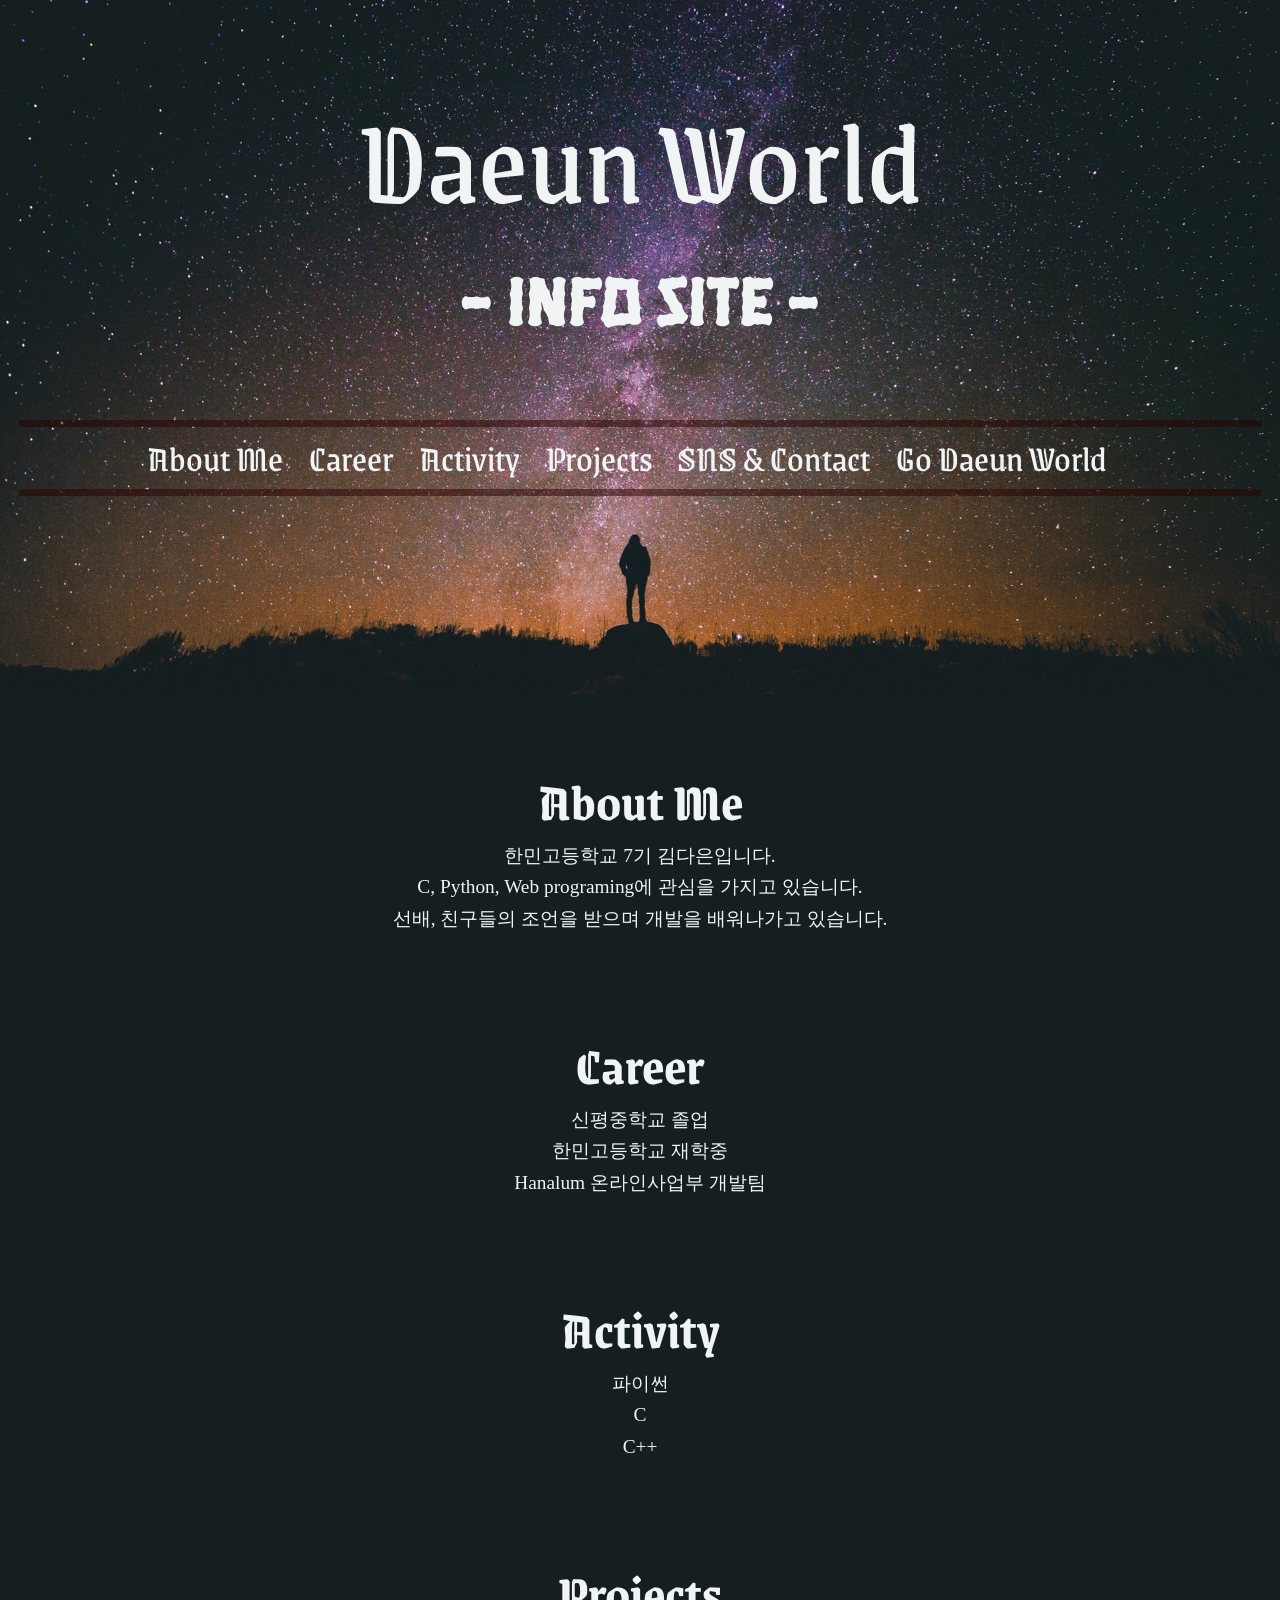
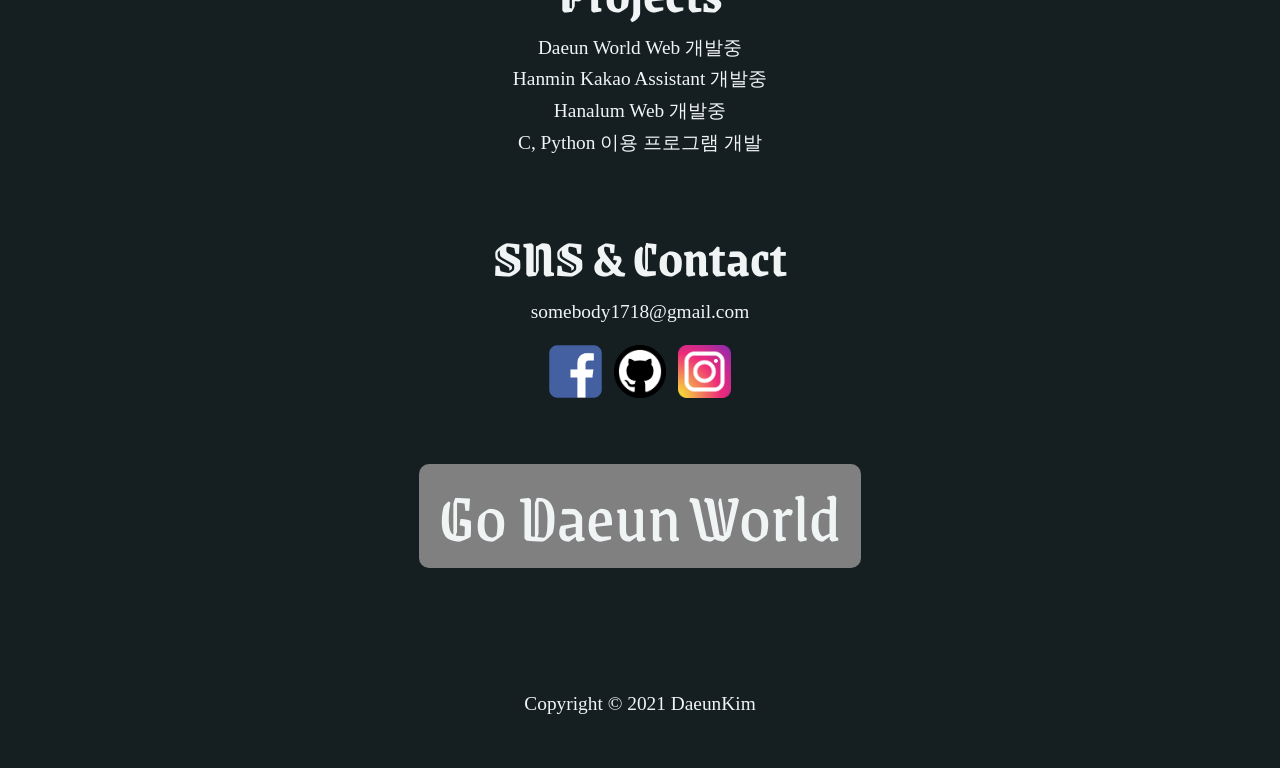
<file: info/info.html>
<!DOCTYPE html>
<head>
    <meta charset="UTF-8">
    <meta name="viewport" content="width=device-width, initial-scale=1.0">
    <title>Daeun World Info</title>
    <link rel="stylesheet" href="info.css">
</head>
<body>
    <header>
        <!-- <nav>
            <a href="#main-image-wrapper">Home</a>
            <a href="#experience">History</a>
            <a href="#tech_stack">tech/stack</a>
        </nav> -->
        <img id="main_wallpaper" src="./img/background_img/background3.jpg" alt="" srcset="">
        <div id="title">
            <a class="main_wallpaper-text-1" href="./info.html">Daeun World</a>
            <a class="main_wallpaper-text-2" href="./info.html">- Info Site -</a>
        </div>

        <div class="main_wallpaper-upside_bar">
            <a href="#aboutme" class="upside_bar-element">About Me</a>
            <a href="#career" class="upside_bar-element">Career</a>
            <a href="#activity" class="upside_bar-element">Activity</a>
            <a href="#projects" class="upside_bar-element">Projects</a>
            <a href="#snscontact" class="upside_bar-element">SNS & Contact</a>
            <a href="#gotodaeunworld" class="upside_bar-element">Go Daeun World</a>
            <a href="" class="upside_bar-element"></a>
        </div>

    </header>
    <div id="contents">
        <section>
            <section id = "aboutme">
                <h1 class="subject">
                    About Me
                </h1>
                <div class="detail">
                    한민고등학교 7기 김다은입니다.<br>
                    C, Python, Web programing에 관심을 가지고 있습니다.<br>
                    선배, 친구들의 조언을 받으며 개발을 배워나가고 있습니다.
                </div>
            </section>
            <section id = "career">
                <h1 class="subject">Career</h1>
                <div class="detail">
                    <ul>
                        <li>신평중학교 졸업</li>
                        <li>한민고등학교 재학중</li>
                        <li>Hanalum 온라인사업부 개발팀</li>
                    </ul>
                </div>
            </section>
            <section id = "activity">
                <h1 class="subject">Activity</h1>
                <div class="detail"><ul>
                    <div class = "tech-icon-wrapper">
                        <li>파이썬</li>
                    </div>
                    <div class = "tech-icon-wrapper">
                        <li>C</li>
                    </div>
                    <div class = "tech-icon-wrapper">
                        <li>C++</li>
                    </div>
                    <div class = "tech-icon-wrapper">
                        
                    </div>
                </ul></div>
            </section>

            <section id = "projects">
                <h1 class="subject">Projects</h1>
                <div class="detail"><ul>
                    <li>Daeun World Web 개발중</li>
                    <li>Hanmin Kakao Assistant 개발중</li>
                    <li>Hanalum Web 개발중</li>
                    <li>C, Python 이용 프로그램 개발</li>
                </ul></div>
            </section>

            <section id="snscontact">
                <h1 class="subject">
                    SNS & Contact
                </h1>
        
                <div class="detail">
                    <p>somebody1718@gmail.com</p>
                    <div class="sns">
                        <a class="sns_link" href="https://www.facebook.com/profile.php?id=100021599119849" target="_blank"><img style="width:3rem;" src="./img/SNS/facebook.png" alt="Facebook"></a>
                        <a class="sns_link" href="https://github.com/somebody1503/" target="_blank"><img style="width:3rem;" src="./img/SNS/github2.png" alt="Github"></a>
                        <a class="sns_link" href="https://www.instagram.com/hero_daeun/" target="_blank"><img style="width:3rem;" src="./img/SNS/instagram.png" alt="Instagram"></a>
                    </div>
                </div>
            </section>

            <section id="gotodaeunworld">
                <p><a href="../daeunworld/index.html">Go Daeun World</a></p>
            </section>

        </section>
    </div>

    <footer>
        <p>
        Copyright © 2021 DaeunKim
        </p>
    </footer>
</body> 
</html>
</file>
<file: info/info.css>
@import url('https://fonts.googleapis.com/css2?family=Grenze+Gotisch:wght@900&display=swap');
@import url('https://fonts.googleapis.com/css2?family=Hanalei+Fill&display=swap');

:root {
    --text-color: #f0f4f5;
    --accent-color1:  #f0f4f5;
    --highlight-color: gray;
    --background-color: #151f21;

    --font-size: 2rem;
    --subject-font-size: 3rem;
    --bar-elements-font-size: 2.4rem;
    --main_wallpaper-text1-font-size: 7rem;
    --main_wallpaper-text2-font-size: 4rem;
}

* {
    background-color: var(--background-color);
    font-size: var(--font-size);
    color: var(--text-color);
    text-decoration: none;
    margin: 0;
}

a:visited {text-decoration: none;}

#main_wallpaper {
    width: 100%;
    vertical-align: middle;
}

/* Header */
#title .main_wallpaper-text-1 {
    text-align: center;
    position: absolute;
    width: 100%;
    top: 7rem;
    left: 50%;
    transform: translate( -50%, -50% );
    font-family: 'Grenze Gotisch', cursive;
    font-size: var(--main_wallpaper-text1-font-size);
    background: unset;
    background-color: unset;
    padding-top: 4rem;
}
#title .main_wallpaper-text-2 {
    width: 100%;
    text-align: center;
    position: absolute;
    top: 17rem;
    left: 50%;
    transform: translate( -50%, -50% );
    font-family: 'Hanalei Fill', cursive;
    font-size: var(--main_wallpaper-text2-font-size);
    background: unset;
    background-color: unset;
}
.main_wallpaper-upside_bar {
    text-align: center;
    padding: 0.2rem 0rem 0.2rem 0rem;
    border-bottom: 0.4rem solid rgba(41, 0, 1, 0.5);
    border-top: 0.4rem solid rgba(41, 0, 1, 0.5);
    position: absolute;
    width: 97%;
    top: 26rem;
    left: 50%;
    transform: translate( -50%, -50% );
    background: unset;
}
.upside_bar-element {
    font-family: 'Grenze Gotisch', cursive;
    font-size: var(--bar-elements-font-size);
    color: var(--accent-color1);
    background: unset;
    padding: 0 0.6rem 0 0.6rem;
    display: inline-block;
}


/* Contents */
#contents {
    margin-left: 2rem;
    margin-right: 2rem;
}

.subject {
    font-family: 'Grenze Gotisch', cursive;
    font-size: var(--subject-font-size);
    padding-top: 1rem;
    text-align: center;
}

.detail {
    text-align: center;
    line-height: 1.4rem;
}

#aboutme {
    height: 15rem;
}
#career {
    height: 15rem;
}
#activity {
    height: 15rem;
}
#projects {
    height: 15rem;
}
#snscontact {
    height: 15rem;
}
#gotodaeunworld {
    height: 13rem;
}

ul {
    list-style: none;
    padding-left: 0;
}

.sns {
    padding: 1rem 0 1rem 0;
}

.sns_link {
    padding: 0 0.2rem 0 0.2rem;
}

#gotodaeunworld p { 
    font-family: 'Grenze Gotisch', cursive;
    text-align: center;
}
#gotodaeunworld a{
    padding: 0 20px 0 20px;
    font-size: 4rem;
    background-color: var(--highlight-color);
    border-radius: 10px;
}

footer {
    margin: 0 2rem 3rem 2rem;
    text-align: center;
}

/* mobile L */
@media screen and (min-width: 0px) and (max-width:500px) {
    :root {
        --font-size: 1rem;
        --subject-font-size: 2.5rem;
        --bar-elements-font-size: 1.5rem;
        --main_wallpaper-text1-font-size: 4rem;
        --main_wallpaper-text2-font-size: 2.5rem;
    }

    #title .main_wallpaper-text-1 {
        top: 6rem;
        padding-top: 2rem;
    }
    #title .main_wallpaper-text-2 {
        top: 175px;
    }
    .main_wallpaper-upside_bar {
        top: 18rem;
    }
    #aboutme {
        margin-top: 200px;
    }
    #gotodaeunworld a{
        font-size: 2.5rem;
    }
}

/* tablet */
@media screen and (min-width: 500px) and (max-width:900px) {
    :root {
        --font-size: 1.1rem;
        --subject-font-size: 2rem;
        --bar-elements-font-size: 1.8rem;
        --main_wallpaper-text1-font-size: 4rem;
        --main_wallpaper-text2-font-size: 2.5rem;
    }

    .main_wallpaper-upside_bar {
        top: 500px;
    }

    #aboutme {
        margin-top: 230px;
    }
}

/* laptop */
@media screen and (min-width: 900px) and (max-width:1200px) {
    :root {
        --font-size: 1.1rem;
        --subject-font-size: 3rem;
        --bar-elements-font-size: 2.1rem;
        --main_wallpaper-text1-font-size: 7rem;
        --main_wallpaper-text2-font-size: 4rem;
    }

    .detail {
        text-align: center;
        line-height: 1.7rem;
    }
    #aboutme {
        margin-top: 50px;
    }
}

/* Laptop L */
@media screen and (min-width: 1200px) and (max-width:2500px) {
    :root {
        --font-size: 1.1rem;
        --subject-font-size: 3rem;
        --bar-elements-font-size: 2.1rem;
        --main_wallpaper-text1-font-size: 7rem;
        --main_wallpaper-text2-font-size: 4rem;
    }
    .detail {
        text-align: center;
        line-height: 1.8rem;
    }
    #aboutme {
        margin-top: 50px;
    }
}

@media screen and (min-width: 2500px) and (max-width:10000000px) {
    :root {
        --font-size: 1.5rem;
        --subject-font-size: 5rem;
        --bar-elements-font-size: 3rem;
        --main_wallpaper-text1-font-size: 13rem;
        --main_wallpaper-text2-font-size: 5rem;
    }
    .detail {
        text-align: center;
        line-height: 2rem;
    }
    #title .main_wallpaper-text-1 {
        top: 350px;
        padding-top: 2rem;
    }
    #title .main_wallpaper-text-2 {
        top: 550px;
    }
    .main_wallpaper-upside_bar {
        top: 1000px;
    }
    #aboutme {
        height: 25rem;
        margin-top: 80px;
    }
    #career {
        height: 25rem;
    }
    #activity {
        height: 25rem;
    }
    #projects {
        height: 25rem;
    }
    #snscontact {
        height: 25rem;
    }
    #gotodaeunworld {
        height: 13rem;
        margin: 5rem 0 3rem 0;
    }
    #gotodaeunworld a{
        font-size: 5.6rem;
    }
}
</file>
